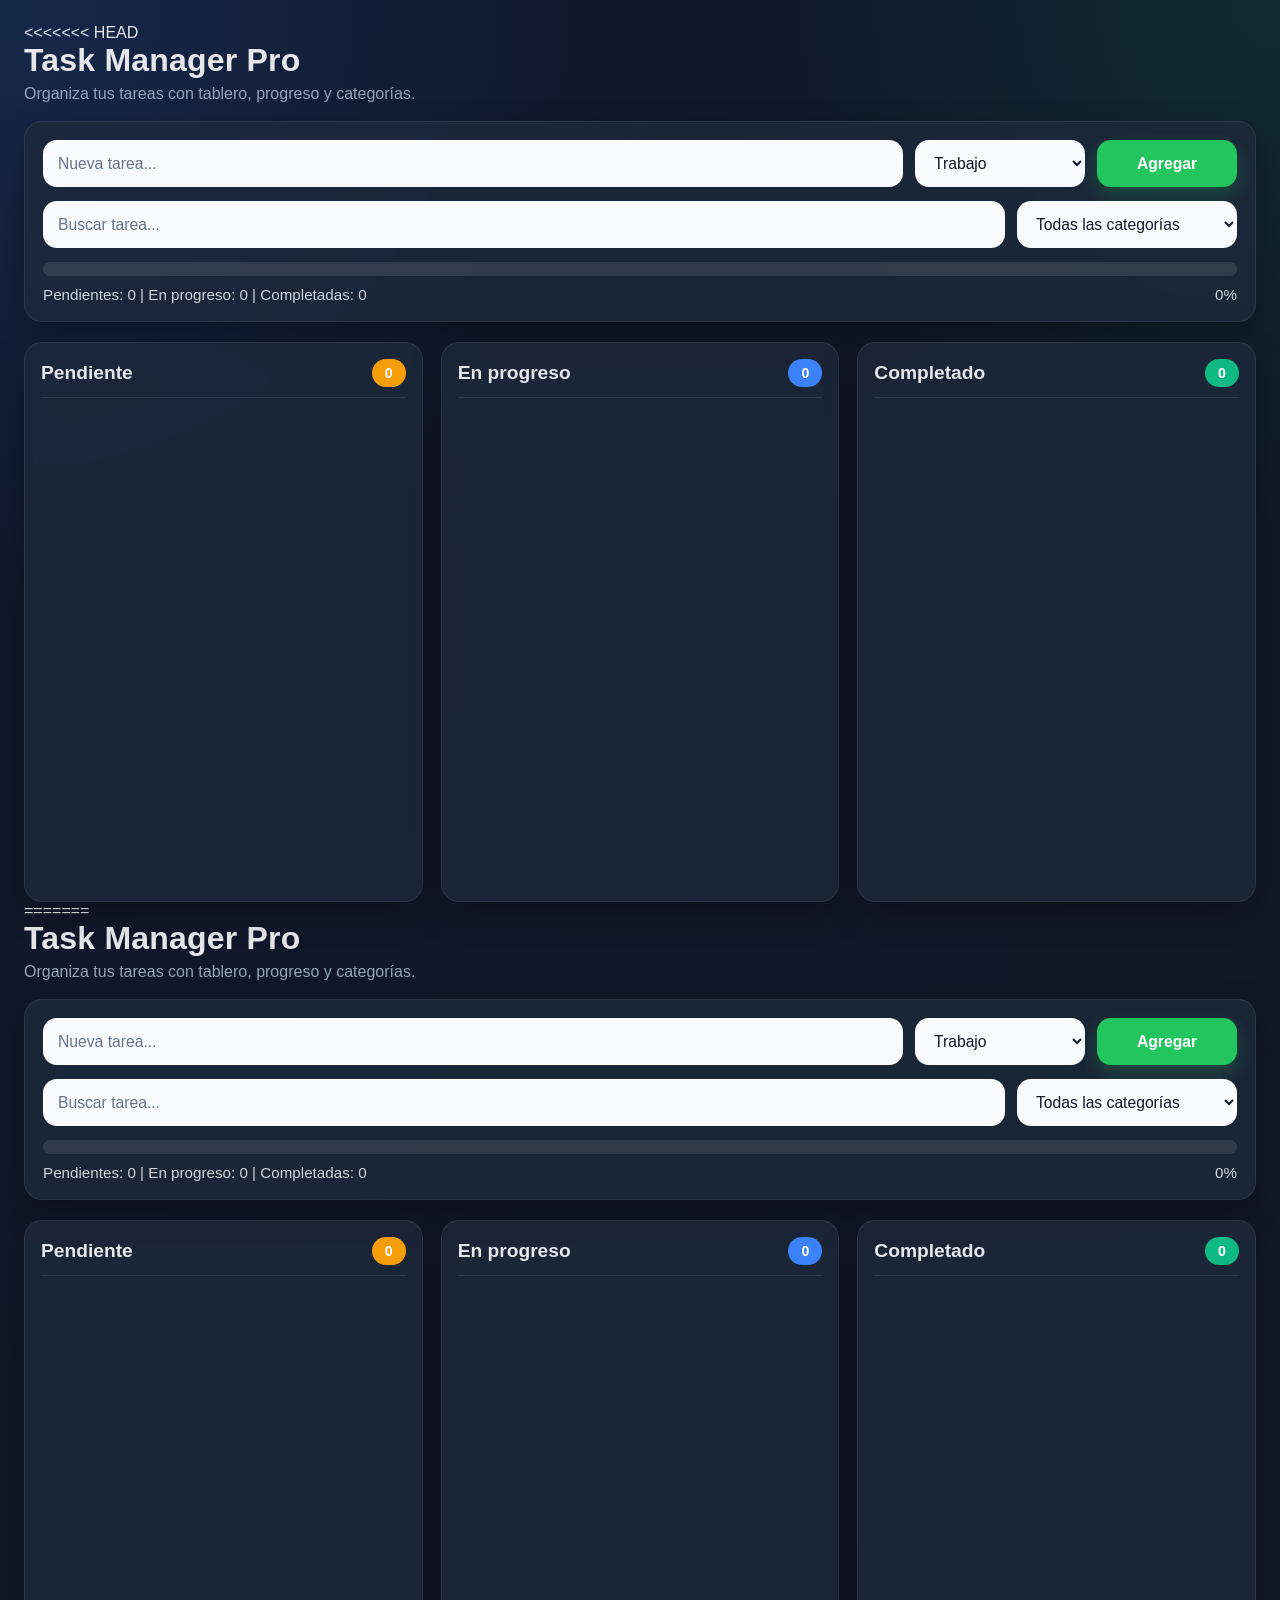
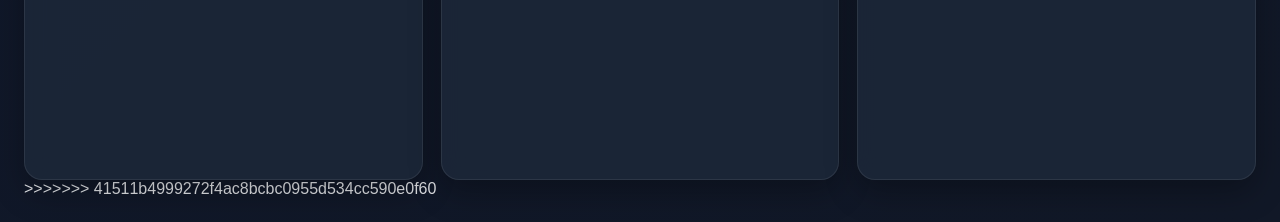
<file: index.html>
<<<<<<< HEAD
<!DOCTYPE html>
<html lang="es">
  <head>
    <meta charset="UTF-8" />
    <meta name="viewport" content="width=device-width, initial-scale=1.0" />
    <title>Task Manager Pro</title>
    <link rel="stylesheet" href="css/styles.css" />
  </head>
  <body>
    <div class="app-shell">

      <header class="topbar">
        <div>
          <h1>Task Manager Pro</h1>
          <p class="subtitle">Organiza tus tareas con tablero, progreso y categorías.</p>
        </div>
      </header>

      <section class="toolbar card">
        <div class="input-row">
          <input id="tareaInput" type="text" placeholder="Nueva tarea..." maxlength="200" />
          <select id="categoria">
            <option value="Trabajo">Trabajo</option>
            <option value="Estudio">Estudio</option>
            <option value="Personal">Personal</option>
          </select>
          <button id="agregarBtn" class="primary-btn">Agregar</button>
        </div>
        <div class="filters-row">
          <input id="buscarInput" type="text" placeholder="Buscar tarea..." />
          <select id="filtroCategoria">
            <option value="Todas">Todas las categorías</option>
            <option value="Trabajo">Trabajo</option>
            <option value="Estudio">Estudio</option>
            <option value="Personal">Personal</option>
          </select>
        </div>
        <div class="progress-wrap">
          <div class="progress-bar-bg">
            <div id="progressBar" class="progress-bar-fill"></div>
          </div>
          <div class="progress-meta">
            <span id="contadorTexto">Pendientes: 0 | En progreso: 0 | Completadas: 0</span>
            <span id="porcentajeTexto">0%</span>
          </div>
        </div>
      </section>

      <section class="board">
        <div class="column card" data-estado="Pendiente">
          <div class="column-header pendiente-header">
            <h2>Pendiente</h2>
            <span id="countPendiente" class="count-pill">0</span>
          </div>
          <div class="lista" id="pendiente"></div>
        </div>

        <div class="column card" data-estado="En progreso">
          <div class="column-header progreso-header">
            <h2>En progreso</h2>
            <span id="countProgreso" class="count-pill">0</span>
          </div>
          <div class="lista" id="progreso"></div>
        </div>

        <div class="column card" data-estado="Completado">
          <div class="column-header completado-header">
            <h2>Completado</h2>
            <span id="countCompletado" class="count-pill">0</span>
          </div>
          <div class="lista" id="completado"></div>
        </div>
      </section>

    </div>
    <script src="js/app.js"></script>
  </body>
=======
<!DOCTYPE html>
<html lang="es">
  <head>
    <meta charset="UTF-8" />
    <meta name="viewport" content="width=device-width, initial-scale=1.0" />
    <title>Task Manager Pro</title>
    <link rel="stylesheet" href="css/styles.css" />
  </head>
  <body>
    <div class="app-shell">

      <header class="topbar">
        <div>
          <h1>Task Manager Pro</h1>
          <p class="subtitle">Organiza tus tareas con tablero, progreso y categorías.</p>
        </div>
      </header>

      <section class="toolbar card">
        <div class="input-row">
          <input id="tareaInput" type="text" placeholder="Nueva tarea..." maxlength="200" />
          <select id="categoria">
            <option value="Trabajo">Trabajo</option>
            <option value="Estudio">Estudio</option>
            <option value="Personal">Personal</option>
          </select>
          <button id="agregarBtn" class="primary-btn">Agregar</button>
        </div>
        <div class="filters-row">
          <input id="buscarInput" type="text" placeholder="Buscar tarea..." />
          <select id="filtroCategoria">
            <option value="Todas">Todas las categorías</option>
            <option value="Trabajo">Trabajo</option>
            <option value="Estudio">Estudio</option>
            <option value="Personal">Personal</option>
          </select>
        </div>
        <div class="progress-wrap">
          <div class="progress-bar-bg">
            <div id="progressBar" class="progress-bar-fill"></div>
          </div>
          <div class="progress-meta">
            <span id="contadorTexto">Pendientes: 0 | En progreso: 0 | Completadas: 0</span>
            <span id="porcentajeTexto">0%</span>
          </div>
        </div>
      </section>

      <section class="board">
        <div class="column card" data-estado="Pendiente">
          <div class="column-header pendiente-header">
            <h2>Pendiente</h2>
            <span id="countPendiente" class="count-pill">0</span>
          </div>
          <div class="lista" id="pendiente"></div>
        </div>

        <div class="column card" data-estado="En progreso">
          <div class="column-header progreso-header">
            <h2>En progreso</h2>
            <span id="countProgreso" class="count-pill">0</span>
          </div>
          <div class="lista" id="progreso"></div>
        </div>

        <div class="column card" data-estado="Completado">
          <div class="column-header completado-header">
            <h2>Completado</h2>
            <span id="countCompletado" class="count-pill">0</span>
          </div>
          <div class="lista" id="completado"></div>
        </div>
      </section>

    </div>
    <script src="js/app.js"></script>
  </body>
>>>>>>> 41511b4999272f4ac8bcbc0955d534cc590e0f60
</html>
</file>
<file: css/styles.css>
:root {
  --bg-1: #0f172a;
  --bg-2: #111827;
  --panel: #1e293b;
  --panel-2: #0b1220;
  --card: #ffffff;
  --text: #e5e7eb;
  --muted: #94a3b8;
  --shadow: 0 12px 32px rgba(0, 0, 0, 0.28);
  --radius: 18px;
  --pendiente: #f59e0b;
  --progreso: #3b82f6;
  --completado: #10b981;
  --trabajo: #f97316;
  --estudio: #2563eb;
  --personal: #16a34a;
  --danger: #ef4444;
  --danger-hover: #dc2626;
  --primary: #22c55e;
  --primary-hover: #16a34a;
}

* {
  margin: 0;
  padding: 0;
  box-sizing: border-box;
}

html, body {
  min-height: 100%;
}

body {
  font-family: Inter, Arial, Helvetica, sans-serif;
  background:
    radial-gradient(circle at top left, rgba(59, 130, 246, 0.16), transparent 28%),
    radial-gradient(circle at top right, rgba(16, 185, 129, 0.12), transparent 24%),
    linear-gradient(135deg, var(--bg-1), var(--bg-2));
  color: var(--text);
  padding: 24px;
}

.app-shell {
  max-width: 1280px;
  margin: 0 auto;
}

.topbar {
  margin-bottom: 18px;
}

.topbar h1 {
  font-size: 2rem;
  font-weight: 800;
  letter-spacing: 0.2px;
}

.subtitle {
  color: var(--muted);
  margin-top: 6px;
}

.card {
  background: rgba(30, 41, 59, 0.78);
  border: 1px solid rgba(255, 255, 255, 0.08);
  backdrop-filter: blur(12px);
  border-radius: var(--radius);
  box-shadow: var(--shadow);
}

.toolbar {
  padding: 18px;
  margin-bottom: 20px;
}

.input-row,
.filters-row {
  display: grid;
  gap: 12px;
  margin-bottom: 14px;
}

.input-row {
  grid-template-columns: minmax(220px, 1fr) 170px 140px;
}

.filters-row {
  grid-template-columns: 1fr 220px;
}

input, select, button {
  border: none;
  outline: none;
  border-radius: 14px;
  font-size: 0.98rem;
}

input, select {
  padding: 14px 15px;
  background: #f8fafc;
  color: #0f172a;
}

input::placeholder {
  color: #64748b;
}

button {
  padding: 14px 16px;
  font-weight: 700;
  cursor: pointer;
  transition: transform 0.16s ease, background 0.16s ease, box-shadow 0.16s ease;
}

button:hover {
  transform: translateY(-1px);
}

.primary-btn {
  background: var(--primary);
  color: white;
  box-shadow: 0 8px 18px rgba(34, 197, 94, 0.24);
}

.primary-btn:hover {
  background: var(--primary-hover);
}

.progress-wrap {
  margin-top: 8px;
}

.progress-bar-bg {
  width: 100%;
  height: 14px;
  border-radius: 999px;
  background: rgba(255, 255, 255, 0.1);
  overflow: hidden;
}

.progress-bar-fill {
  height: 100%;
  width: 0%;
  border-radius: 999px;
  background: linear-gradient(90deg, #34d399, #10b981);
  transition: width 0.28s ease;
}

.progress-meta {
  margin-top: 10px;
  display: flex;
  justify-content: space-between;
  align-items: center;
  gap: 12px;
  color: #d1d5db;
  font-size: 0.95rem;
}

.board {
  display: grid;
  grid-template-columns: repeat(3, 1fr);
  gap: 18px;
}

.column {
  padding: 16px;
  min-height: 560px;
}

.column-header {
  display: flex;
  justify-content: space-between;
  align-items: center;
  margin-bottom: 14px;
  padding-bottom: 10px;
  border-bottom: 1px solid rgba(255, 255, 255, 0.08);
}

.column-header h2 {
  font-size: 1.2rem;
  font-weight: 800;
}

.count-pill {
  min-width: 34px;
  text-align: center;
  padding: 6px 10px;
  border-radius: 999px;
  font-size: 0.88rem;
  font-weight: 800;
  color: white;
}

.pendiente-header .count-pill { background: var(--pendiente); }
.progreso-header .count-pill  { background: var(--progreso); }
.completado-header .count-pill { background: var(--completado); }

.lista {
  min-height: 470px;
  display: flex;
  flex-direction: column;
  gap: 12px;
}

.task {
  background: var(--card);
  color: #0f172a;
  border-radius: 16px;
  padding: 14px 14px 12px;
  box-shadow: 0 8px 22px rgba(0, 0, 0, 0.12);
  cursor: grab;
  animation: fadeIn 0.22s ease;
  border: 1px solid rgba(15, 23, 42, 0.06);
}

.task.dragging {
  opacity: 0.55;
  transform: rotate(1deg);
}

.task-top {
  display: flex;
  align-items: flex-start;
  justify-content: space-between;
  gap: 12px;
}

.task-main {
  display: flex;
  align-items: flex-start;
  gap: 10px;
  min-width: 0;
}

.complete-check {
  width: 18px;
  height: 18px;
  margin-top: 2px;
  cursor: pointer;
  accent-color: #10b981;
}

.task-title-wrap {
  min-width: 0;
}

.task-title {
  font-size: 1.04rem;
  font-weight: 800;
  line-height: 1.28;
  word-break: break-word;
}

.task-title.completed {
  text-decoration: line-through;
  color: #6b7280;
}

.task-actions {
  display: flex;
  align-items: center;
  gap: 8px;
}

.delete-btn {
  background: var(--danger);
  color: white;
  padding: 9px 11px;
  border-radius: 12px;
  font-size: 0.9rem;
  line-height: 1;
}

.delete-btn:hover {
  background: var(--danger-hover);
}

.task-bottom {
  margin-top: 12px;
  display: flex;
  justify-content: space-between;
  align-items: center;
  gap: 10px;
  flex-wrap: wrap;
}

.meta-group {
  display: flex;
  align-items: center;
  gap: 8px;
  flex-wrap: wrap;
}

.badge {
  display: inline-flex;
  align-items: center;
  padding: 5px 9px;
  border-radius: 999px;
  font-size: 0.76rem;
  font-weight: 800;
  color: white;
}

.badge.trabajo  { background: var(--trabajo); }
.badge.estudio  { background: var(--estudio); }
.badge.personal { background: var(--personal); }

.estado-badge {
  font-size: 0.75rem;
  font-weight: 800;
  color: #475569;
  background: #e2e8f0;
  padding: 5px 9px;
  border-radius: 999px;
}

.fecha {
  color: #64748b;
  font-size: 0.78rem;
  font-weight: 600;
}

.empty-state {
  border: 2px dashed rgba(255, 255, 255, 0.12);
  border-radius: 16px;
  min-height: 120px;
  display: flex;
  align-items: center;
  justify-content: center;
  color: #94a3b8;
  text-align: center;
  padding: 16px;
}

.drop-hover {
  outline: 2px dashed rgba(255, 255, 255, 0.28);
  outline-offset: 4px;
}

@keyframes fadeIn {
  from { opacity: 0; transform: translateY(8px); }
  to   { opacity: 1; transform: translateY(0); }
}

@media (max-width: 1050px) {
  .board {
    grid-template-columns: 1fr;
  }
  .column {
    min-height: auto;
  }
  .lista {
    min-height: 180px;
  }
}

@media (max-width: 760px) {
  body {
    padding: 14px;
  }
  .input-row {
    grid-template-columns: 1fr;
  }
  .filters-row {
    grid-template-columns: 1fr;
  }
  .progress-meta {
    flex-direction: column;
    align-items: flex-start;
  }
  .topbar h1 {
    font-size: 1.6rem;
  }
}
</file>
